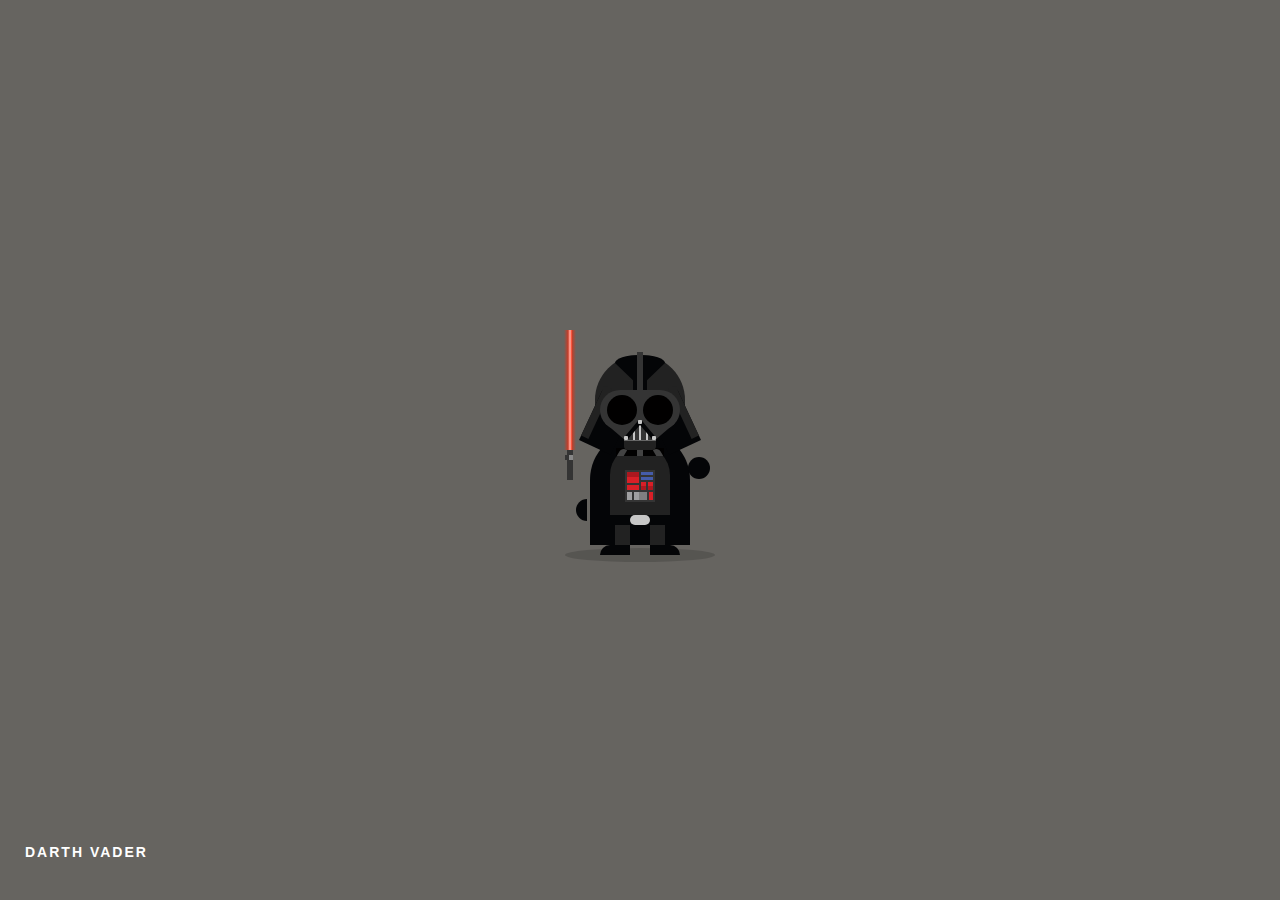
<file: darth vader/index.html>
<!DOCTYPE html>
<html lang="en">

<head>
    <meta charset="UTF-8">
    <meta name="viewport" content="width=device-width, initial-scale=1.0">
    <link rel="stylesheet" href="style.css">
    <title>Document</title>
</head>

<body>
    <div class="vader">
        <div class="shadow"></div>
        <div class="head">
            <div class="helmet"><span class="left"></span><span class="right"></span></div>
            <div class="eyes"><span class="left"></span><span class="right"></span></div>
            <span class="grill"><span class="left"></span><span class="center"></span><span class="right"></span></span><span class="mask"><span class="top"></span><span class="left"></span><span class="center"></span><span class="right"></span></span><span class="line"></span>
        </div>
        <div class="torso">
            <span class="neck"><span class="left"></span><span class="center"></span><span class="right"></span><span class="bottom"></span></span><span class="belt"><span class="center"></span></span>
            <div class="plate">
                <span class="red_top"></span><span class="red_center"></span><span class="red_bottom"></span><span class="blue"></span><span class="gray"></span>
            </div>
        </div>
        <div class="hand left"><span class="hand"></span></div>
        <div class="hand right animation-right"><span class="hand"></span></div>
        <div class="legs"><span class="left"></span><span class="right"></span></div>
        <div class="boots"><span class="left"></span><span class="right"></span></div>
        <div class="sword animation-left"><span class="handle"></span><span class="light"></span></div>
    </div>
    <p class="text">Darth Vader</p>
</body>

</html>
</file>
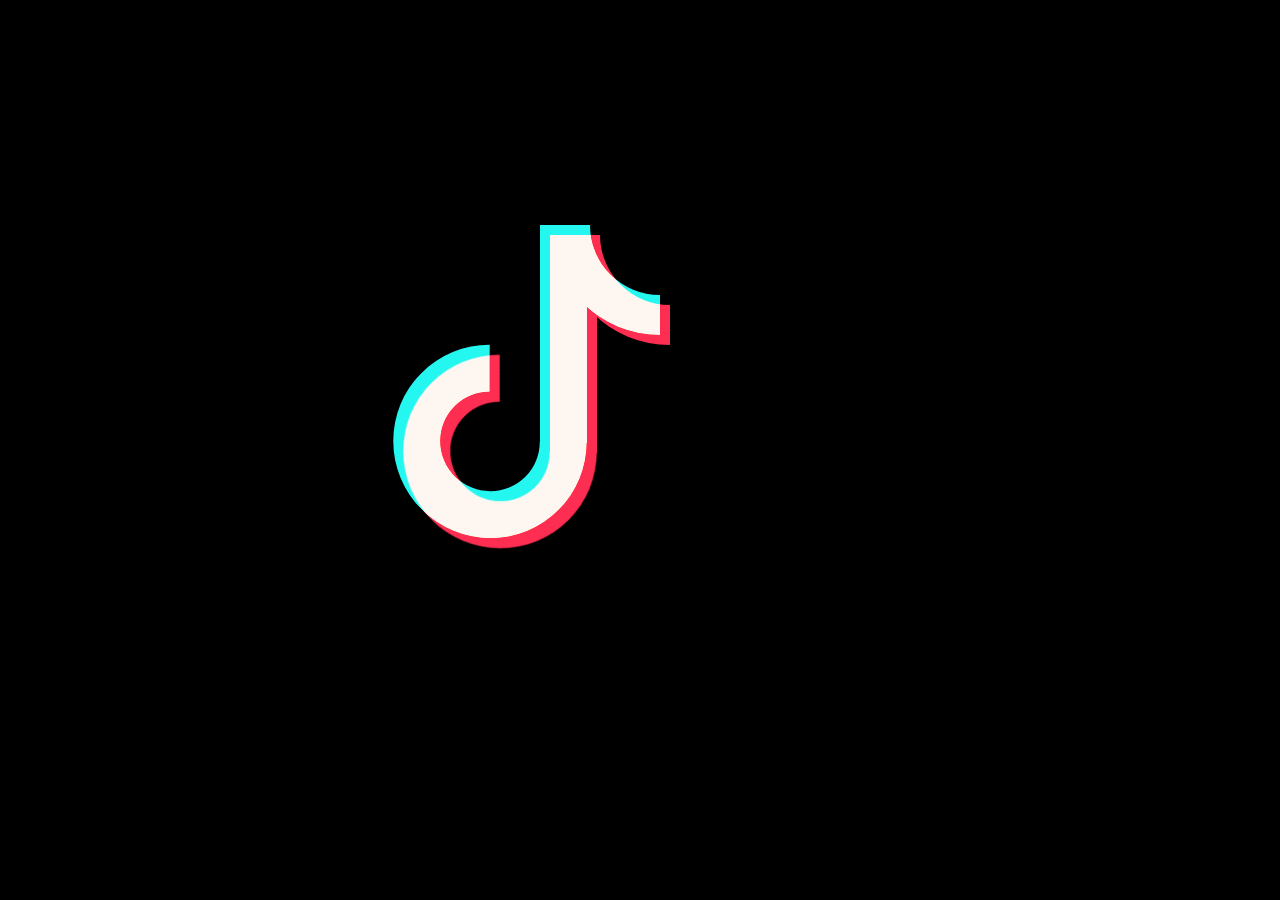
<file: TikTok_Logo/index.html>
<!DOCTYPE html>
<html lang="en">

<head>
    <meta charset="UTF-8">
    <meta name="viewport" content="width=device-width, initial-scale=1.0">
    <link rel="stylesheet" href="style.css">
    <title>Document</title>
</head>

<body>
    <div class="jitter">
        <div class="logo"></div>
        <div class="logo"></div>
    </div>
</body>

</html>
</file>
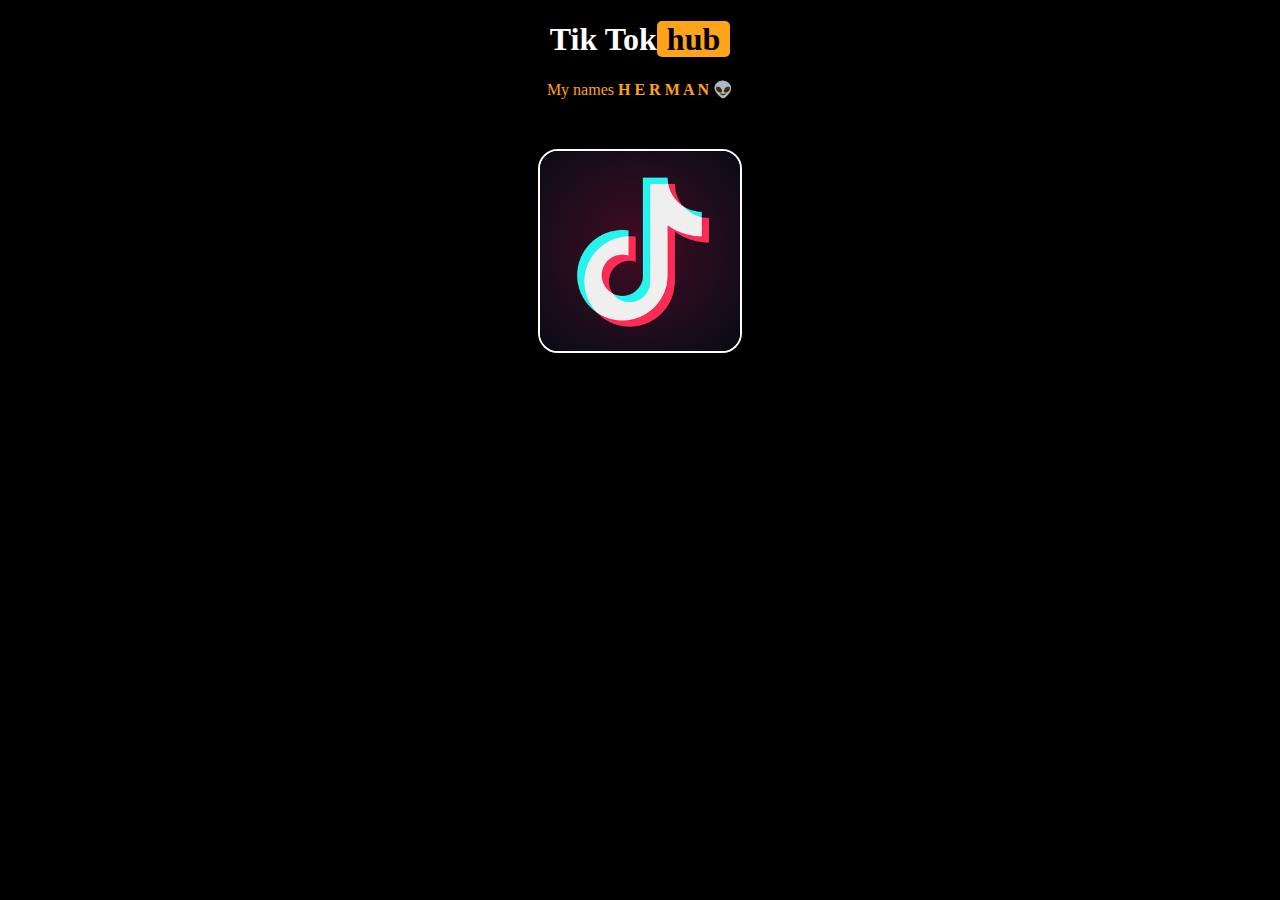
<file: Tutorial-html,css/index.html>
<!DOCTYPE html>
<html lang="en">

<head>
    <meta charset="UTF-8">
    <meta name="viewport" content="width=device-width,
     initial-scale=1.0">
    <title>Document</title>
    <link rel="stylesheet" href="css/Style.css">
</head>

<body>
    <div>
        <h1>Tik Tok<span>hub</span></h1>
        <p>My names <b>H E R M A N</b> 👽</p>
        <a href="#"><img src="img/unnamed.png"
            alt=""></a>

    </div>
</body>

</html>
</file>
<file: darth vader/style.css>
body,
html {
    height: 100%;
    width: 100%;
    overflow-x: hidden
}

body {
    font: normal normal 14px/19px Arial, sans-serif;
    letter-spacing: 1px;
    margin: 0;
    background: #666460
}

::-moz-selection {
    background: #2D3363;
    color: #FAEECF
}

::selection {
    background: #2D3363;
    color: #FAEECF
}

.text {
    position: absolute;
    bottom: 20px;
    left: 25px;
    color: #ffffff;
    font-family: Arial, sans-serif;
    text-transform: uppercase;
    font-size: 14px;
    line-height: 28px;
    font-weight: bold;
    letter-spacing: 2px;
    z-index: 99
}

a {
    color: #6172BA;
    text-decoration: none;
    cursor: pointer
}

a:hover {
    text-decoration: underline
}

.vader {
    position: absolute;
    top: 50%;
    left: 50%;
    display: inline-block;
    -webkit-transform: translate(-50%, -50%);
    transform: translate(-50%, -50%)
}

.vader .head {
    position: relative;
    width: 100px;
    height: 100px;
    margin-bottom: -10px;
    z-index: 1
}

.vader .helmet {
    position: absolute;
    top: 0;
    left: 5px;
    width: 90px;
    height: 80px;
    background: #222222;
    border-radius: 80px 80px 0 0
}

.vader .helmet::before {
    content: '';
    display: inline-block;
    position: absolute;
    top: 0;
    left: 50%;
    width: 50px;
    height: 8px;
    margin-left: -25px;
    background: #040507;
    border-radius: 25px 25px 0 0 / 8px 8px 0 0
}

.vader .helmet::after {
    content: '';
    display: inline-block;
    position: absolute;
    top: 8px;
    left: 50%;
    margin-left: -25px;
    height: 0;
    width: 0;
    border-left: 25px solid transparent;
    border-right: 25px solid transparent;
    border-top: 24px solid #040507
}

.vader .helmet span {
    position: absolute;
    top: 50%;
    width: 35px;
    height: 55px;
    background: #040507
}

.vader .helmet .left {
    left: -6px;
    -webkit-transform: rotate(25deg);
    transform: rotate(25deg)
}

.vader .helmet .right {
    right: -6px;
    -webkit-transform: rotate(-25deg);
    transform: rotate(-25deg)
}

.vader .helmet span::before {
    content: '';
    position: absolute;
    top: -5px;
    width: 8px;
    height: 55px;
    background: #222222
}

.vader .helmet .left::before {
    left: 0
}

.vader .helmet .right::before {
    right: 0
}

.vader .line {
    position: absolute;
    top: -3px;
    left: 50%;
    width: 6px;
    height: 38px;
    margin-left: -3px;
    background: #343434
}

.vader .line::before {
    content: '';
    display: inline-block;
    position: absolute;
    left: -4px;
    bottom: 0;
    width: 4px;
    height: 12px;
    background: #040507
}

.vader .line::after {
    content: '';
    display: inline-block;
    position: absolute;
    right: -4px;
    bottom: 0;
    width: 4px;
    height: 12px;
    background: #040507
}

.vader .mask {
    position: absolute;
    bottom: 19px;
    left: 50%
}

.vader .mask span {
    position: absolute;
    top: 0;
    width: 4px;
    height: 4px;
    border-radius: 1px;
    background: #C6C6C6
}

.vader .mask .top {
    left: 50%;
    margin-top: -16px;
    margin-left: -2px
}

.vader .mask .top::before {
    content: '';
    display: inline-block;
    position: absolute;
    left: -7px;
    top: -2px;
    width: 4px;
    height: 24px;
    background: #040507;
    border-radius: 4px;
    -webkit-transform: rotate(40deg);
    transform: rotate(40deg)
}

.vader .mask .top::after {
    content: '';
    display: inline-block;
    position: absolute;
    right: -7px;
    top: -2px;
    width: 4px;
    height: 24px;
    background: #040507;
    border-radius: 4px;
    -webkit-transform: rotate(-40deg);
    transform: rotate(-40deg)
}

.vader .mask .left {
    left: 12px
}

.vader .mask .center {
    left: 50%;
    margin-top: -16px;
    margin-left: -2px
}

.vader .mask .right {
    right: 12px
}

.vader .grill {
    position: absolute;
    bottom: 20px;
    left: 50%;
    width: 20px;
    margin-left: -10px
}

.vader .grill span {
    position: absolute;
    bottom: -5px;
    width: 2px;
    margin-left: -1px;
    background: #C6C6C6
}

.vader .grill .left {
    left: 4px;
    height: 10px
}

.vader .grill .center {
    left: 50%;
    height: 17px
}

.vader .grill .right {
    right: 2px;
    height: 10px
}

.vader .eyes {
    position: absolute;
    top: 35px;
    left: 10px;
    width: 80px;
    height: 40px;
    border-radius: 40px;
    background: #343434
}

.vader .eyes::before {
    content: '';
    display: inline-block;
    position: absolute;
    top: 33px;
    left: 5px;
    height: 0;
    width: 0;
    border-left: 35px solid transparent;
    border-right: 35px solid transparent;
    border-top: 30px solid #343434
}

.vader .eyes span {
    position: absolute;
    top: 5px;
    width: 30px;
    height: 30px;
    border-radius: 30px;
    background: #010000;
    -webkit-transition: background .3s ease-in-out;
    transition: background .3s ease-in-out
}

.vader .eyes .left {
    left: 7px
}

.vader .eyes .right {
    right: 7px
}

.vader .torso {
    position: relative;
    width: 60px;
    height: 80px;
    border-radius: 50px 50px 0 0;
    margin: 0 auto;
    background: #222222
}

.vader .torso::before {
    content: '';
    display: inline-block;
    position: absolute;
    left: -20px;
    top: -15px;
    width: 100px;
    height: 115px;
    border-radius: 50px 50px 0 0;
    margin: 0 auto;
    background: #040507;
    z-index: -1
}

.vader .belt {
    position: absolute;
    bottom: 0;
    width: 100%;
    height: 10px;
    background: #040507
}

.vader .belt span::before {
    content: '';
    position: absolute;
    top: 0;
    left: 50%;
    width: 20px;
    height: 10px;
    border-radius: 10px;
    margin-left: -10px;
    background: #C6C6C6
}

.vader .neck {
    position: absolute;
    left: 6px;
    top: 3px;
    width: 48px;
    height: 8px;
    background: #010000;
    z-index: 5
}

.vader .neck::before {
    content: '';
    position: absolute;
    top: -8px;
    left: 8px;
    width: 32px;
    height: 10px;
    background: #222222;
    border-radius: 0 0 4px 4px
}

.vader .neck::after {
    content: '';
    position: absolute;
    top: -8px;
    left: 8px;
    width: 32px;
    height: 1px;
    background: #666666
}

.vader .neck span {
    position: absolute;
    top: 0;
    width: 6px;
    height: 125%;
    margin-left: -3px;
    background: #434343
}

.vader .neck .left {
    left: 6px;
    -webkit-transform: rotate(30deg);
    transform: rotate(30deg);
    border-radius: 5px 0 0 0
}

.vader .neck .center {
    left: 50%;
    top: 2px
}

.vader .neck .right {
    right: 3px;
    -webkit-transform: rotate(-30deg);
    transform: rotate(-30deg);
    border-radius: 0 5px 0 0
}

.vader .neck .bottom {
    position: absolute;
    top: 8px;
    left: 4px;
    width: 46px;
    height: 5px;
    background: #222222
}

.vader .plate {
    position: absolute;
    left: 15px;
    top: 25px;
    width: 30px;
    height: 32px;
    background: #343434
}

.vader .plate .red_top {
    position: absolute;
    left: 2px;
    top: 2px;
    width: 12px;
    height: 18px;
    background: #d81f27
}

.vader .plate .red_top::before {
    content: '';
    position: absolute;
    top: 0;
    left: 0;
    width: 100%;
    height: 5px;
    background: rgba(0, 0, 0, 0.2)
}

.vader .plate .red_top::after {
    content: '';
    position: absolute;
    bottom: 5px;
    left: 0;
    width: 100%;
    height: 2px;
    background: #343434
}

.vader .plate .red_center {
    position: absolute;
    right: 2px;
    top: 12px;
    width: 12px;
    height: 8px;
    background: #d81f27
}

.vader .plate .red_center::before {
    content: '';
    position: absolute;
    left: 0;
    top: 4px;
    width: 100%;
    height: 4px;
    background: rgba(0, 0, 0, 0.2)
}

.vader .plate .red_center::after {
    content: '';
    position: absolute;
    left: 5px;
    top: 0;
    width: 2px;
    height: 100%;
    background: #343434
}

.vader .plate .red_bottom {
    position: absolute;
    right: 2px;
    bottom: 2px;
    width: 4px;
    height: 8px;
    background: #d81f27
}

.vader .plate .blue {
    position: absolute;
    right: 2px;
    top: 2px;
    width: 12px;
    height: 8px;
    background: #455caa
}

.vader .plate .blue::before {
    content: '';
    position: absolute;
    top: 3px;
    left: 0;
    width: 100%;
    height: 2px;
    background: #343434
}

.vader .plate .gray {
    position: absolute;
    left: 2px;
    bottom: 2px;
    width: 20px;
    height: 8px;
    background: #9f9fa1
}

.vader .plate .gray::before {
    content: '';
    position: absolute;
    left: 5px;
    top: 0;
    width: 2px;
    height: 100%;
    background: #343434
}

.vader .plate .gray::after {
    content: '';
    position: absolute;
    right: 0;
    top: 0;
    width: 8px;
    height: 100%;
    background: rgba(0, 0, 0, 0.2)
}

.vader .legs {
    position: relative;
    width: 50px;
    height: 20px;
    margin: 0 auto;
    background: #222222
}

.vader .legs::before {
    content: '';
    position: absolute;
    bottom: 0;
    left: 50%;
    width: 20px;
    height: 100%;
    margin-left: -10px;
    background: #040507
}

.vader .boots {
    position: absolute;
    bottom: 0;
    left: 50%
}

.vader .boots span {
    content: '';
    display: inline-block;
    position: absolute;
    top: 0;
    width: 30px;
    height: 10px;
    background: #040507
}

.vader .boots .left {
    left: 10px;
    border-radius: 0 15px 0 0
}

.vader .boots .right {
    right: 10px;
    border-radius: 15px 0 0 0
}

.vader .hand {
    position: absolute;
    top: 60%;
    z-index: 2
}

.vader .hand.left {
    left: -2px;
    top: 82%
}

.vader .hand.right {
    right: -20px
}

.vader .hand .hand {
    position: absolute;
    top: 0;
    width: 11px;
    height: 22px;
    margin-top: -12px;
    margin-left: -12px;
    background: #040507
}

.vader .hand.left .hand {
    left: 0;
    border-radius: 22px 0 0 22px
}

.vader .hand.right .hand {
    right: 0;
    width: 22px;
    border-radius: 22px
}

.vader .sword {
    position: absolute;
    top: 50%;
    left: -20px;
    z-index: 10
}

.vader .sword .handle {
    position: absolute;
    top: 0;
    left: 0;
    width: 6px;
    height: 30px;
    margin-left: -3px;
    background: #343434
}

.vader .sword .handle::before {
    content: '';
    position: absolute;
    left: 0;
    top: 5px;
    width: 100%;
    height: 5px;
    background: #888888
}

.vader .sword .handle::after {
    content: '';
    position: absolute;
    right: 4px;
    top: 5px;
    width: 4px;
    height: 5px;
    background: #343434
}

.vader .sword .light {
    position: absolute;
    bottom: 0;
    left: 0;
    width: 20px;
    height: 120px;
    margin-left: -10px;
    background: rgba(248, 80, 50, 0);
    background: -moz-linear-gradient(left, rgba(248, 80, 50, 0) 10%, rgba(247, 67, 37, 0) 20%, rgba(246, 41, 12, 0.67) 40%, rgba(255, 176, 166, 1) 50%, rgba(246, 41, 12, 0.67) 60%, rgba(236, 51, 30, 0) 80%, rgba(231, 56, 39, 0) 90%);
    background: -webkit-gradient(left top, right top, color-stop(10%, rgba(248, 80, 50, 0)), color-stop(20%, rgba(247, 67, 37, 0)), color-stop(40%, rgba(246, 41, 12, 0.67)), color-stop(50%, rgba(255, 176, 166, 1)), color-stop(60%, rgba(246, 41, 12, 0.67)), color-stop(80%, rgba(236, 51, 30, 0)), color-stop(90%, rgba(231, 56, 39, 0)));
    background: -webkit-linear-gradient(left, rgba(248, 80, 50, 0) 10%, rgba(247, 67, 37, 0) 20%, rgba(246, 41, 12, 0.67) 40%, rgba(255, 176, 166, 1) 50%, rgba(246, 41, 12, 0.67) 60%, rgba(236, 51, 30, 0) 80%, rgba(231, 56, 39, 0) 90%);
    background: -o-linear-gradient(left, rgba(248, 80, 50, 0) 10%, rgba(247, 67, 37, 0) 20%, rgba(246, 41, 12, 0.67) 40%, rgba(255, 176, 166, 1) 50%, rgba(246, 41, 12, 0.67) 60%, rgba(236, 51, 30, 0) 80%, rgba(231, 56, 39, 0) 90%);
    background: -ms-linear-gradient(left, rgba(248, 80, 50, 0) 10%, rgba(247, 67, 37, 0) 20%, rgba(246, 41, 12, 0.67) 40%, rgba(255, 176, 166, 1) 50%, rgba(246, 41, 12, 0.67) 60%, rgba(236, 51, 30, 0) 80%, rgba(231, 56, 39, 0) 90%);
    background: linear-gradient(to right, rgba(248, 80, 50, 0) 10%, rgba(247, 67, 37, 0) 20%, rgba(246, 41, 12, 0.67) 40%, rgba(255, 176, 166, 1) 50%, rgba(246, 41, 12, 0.67) 60%, rgba(236, 51, 30, 0) 80%, rgba(231, 56, 39, 0) 90%);
}

.vader .sword .light::before {
    content: '';
    position: absolute;
    bottom: 0;
    left: 50%;
    width: 3px;
    height: 120px;
    margin-left: -1px;
    background: rgba(248, 80, 50, 1);
    z-index: -1
}

.vader .shadow {
    position: absolute;
    bottom: -17px;
    left: -25px;
    display: block;
    width: 150px;
    height: 14px;
    background: rgba(0, 0, 0, 0.15);
    border-radius: 50%
}

.animation-right {
    -webkit-animation: animationHandRight 1.5s linear infinite;
    animation: animationHandRight 1.5s linear infinite
}

@-webkit-keyframes animationHandRight {
    0% {
        -webkit-transform: rotate(0deg);
        transform: rotate(0deg)
    }

    100% {
        -webkit-transform: rotate(360deg);
        transform: rotate(360deg)
    }
}

@keyframes animationHandRight {
    0% {
        -webkit-transform: rotate(0deg);
        transform: rotate(0deg)
    }

    100% {
        -webkit-transform: rotate(360deg);
        transform: rotate(360deg)
    }
}

.animation-left {
    -webkit-animation: animationHandLeft 3s ease-in-out infinite;
    animation: animationHandLeft 3s ease-in-out infinite
}

@-webkit-keyframes animationHandLeft {

    0%,
    100% {
        -webkit-transform: translateX(0) rotate(-25deg);
        transform: translateX(0) rotate(-25deg)
    }

    50% {
        -webkit-transform: translateX(150px) rotate(25deg);
        transform: translateX(150px) rotate(25deg)
    }
}

@keyframes animationHandLeft {

    0%,
    100% {
        -webkit-transform: translateX(0) rotate(-25deg);
        transform: translateX(0) rotate(-25deg)
    }

    50% {
        -webkit-transform: translateX(150px) rotate(25deg);
        transform: translateX(150px) rotate(25deg)
    }
}

.vader:hover .eyes .left {
    background: #d81f27
}

.vader:hover .eyes .right {
    background: #455caa
}
</file>
<file: TikTok_Logo/style.css>
body {
    background-color: #000;
}

.jitter {
    position: relative;
    width: 200px;
    margin: 0 auto;
    margin-top: 25vh;

}


.logo {
    position: absolute;
    top: 0;
    left: 0;
    width: 47px;
    height: 218px;
    z-index: 1;
    background: #24f6f0;
}


.logo::after {
    content: "";
    position: absolute;
    width: 140px;
    height: 140px;
    border: 40px solid #24f6f0;
    border-right: 40px solid transparent;
    border-top: 40px solid transparent;
    border-left: 40px solid transparent;
    top: -110px;
    right: -183px;
    border-radius: 100%;
    transform: rotate(45deg);
    z-index: -10;
}


.logo::before {
    content: "";
    position: absolute;
    width: 100px;
    height: 99px;
    border: 47px solid #24f6f0;
    border-top: 47px solid transparent;
    border-radius: 50%;
    top: 120px;
    left: -147px;
    transform: rotate(45deg);
}

.logo:last-child {
    left: 10px;
    top: 10px;
    background: #fe2d52;
    z-index: 100;
}


.logo:last-child::before {
    border: 47px solid #fe2d52;
    border-top: 47px solid transparent;
}

.logo:last-child::after {
    border: 40px solid #fe2d52;
    border-right: 40px solid transparent;
    border-top: 40px solid transparent;
    border-left: 40px solid transparent;
}

.logo:last-child {

    mix-blend-mode: lighten;
}

.logo:last-child {

    animation: move 10s infinite;
}

@keyframes move {
    0% {
        transform: translate(200px);
    }

    50% {
        transform: translate(0px);
    }

    100% {
        transform: translate(0px);
    }
}
</file>
<file: Tutorial-html,css/css/Style.css>
body {
    background-color: #000;
    text-align: center;
    color: #fff;

}

span {
    background-color: #ffa31a;
    color: #000;
    padding: 0 10px;
    border-radius: 5px;

}

p {
    color: #ffa31a;
    margin-bottom: 50px;
}

img {
    border-radius: 20px;
    transition: all .3s;
    border: 2px solid #fff;
    width: 200px;
    height: 200px;

}

img:hover {
    box-shadow: 0px 0px 19px 8px rgba(255, 254, 254, 0.26);
    width: 400px;
    height: 400px;

}
</file>
